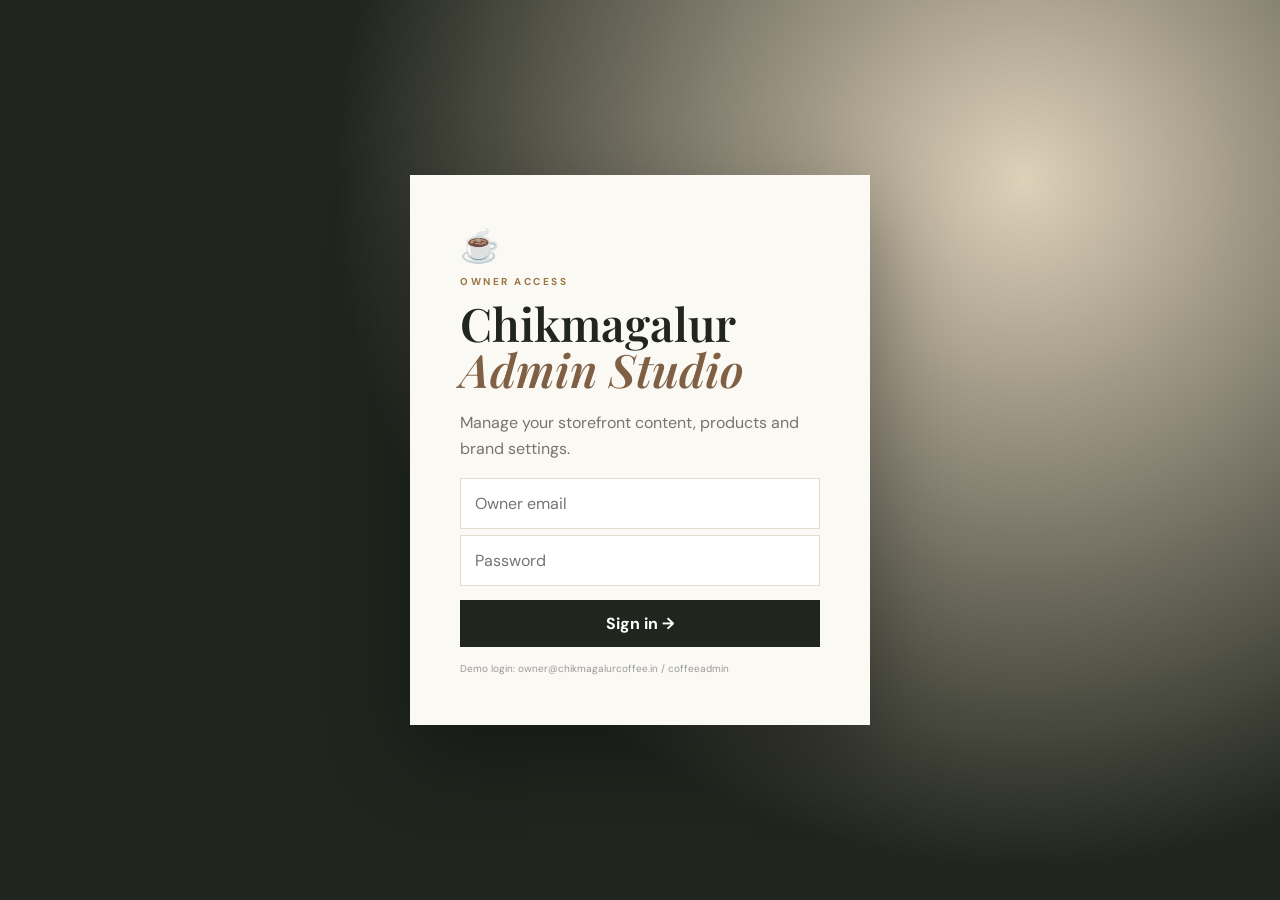
<file: admin.html>
<!doctype html><html lang="en"><head><meta charset="utf-8"><meta name="viewport" content="width=device-width,initial-scale=1"><title>Chikmagalur Coffee — Owner Admin</title><link rel="preconnect" href="https://fonts.googleapis.com"><link href="https://fonts.googleapis.com/css2?family=DM+Sans:wght@400;500;600;700&family=Playfair+Display:wght@500;600;700&display=swap" rel="stylesheet"><link rel="stylesheet" href="admin.css"></head><body><div id="login" class="login"><div class="login-card"><div class="logo">☕</div><p class="eyebrow">OWNER ACCESS</p><h1>Chikmagalur<br><i>Admin Studio</i></h1><p>Manage your storefront content, products and brand settings.</p><input id="email" type="email" placeholder="Owner email"><input id="password" type="password" placeholder="Password"><button class="primary" onclick="login()">Sign in →</button><small>Demo login: owner@chikmagalurcoffee.in / coffeeadmin</small></div></div><div id="app" class="hidden"><aside><div class="side-brand">☕ <span>CHIKMAGALUR<br><small>ADMIN STUDIO</small></span></div><button class="nav active" data-tab="dashboard">◉ Dashboard</button><button class="nav" data-tab="products">▣ Products</button><button class="nav" data-tab="homepage">⌂ Homepage</button><button class="nav" data-tab="brand">✦ Brand & Contact</button><button class="nav" data-tab="orders">▤ Orders</button><button class="nav" data-tab="settings">⚙ Settings</button><div class="side-bottom"><a href="index.html" target="_blank">View website ↗</a><button onclick="logout()">Log out</button></div></aside><main><div class="topbar"><div><p class="eyebrow">OWNER CONSOLE</p><h2 id="tabTitle">Dashboard</h2></div><button class="save" onclick="saveAll()">Save changes</button></div><section id="dashboard" class="tab"><div class="cards"><div><span>Products</span><b id="statProducts">0</b></div><div><span>Published</span><b id="statPublished">0</b></div><div><span>Cart items</span><b id="statCart">0</b></div><div><span>Site status</span><b>LIVE</b></div></div><div class="panel"><p class="eyebrow">QUICK ACTIONS</p><div class="quick"><button onclick="switchTab('products')">Add / edit products →</button><button onclick="switchTab('homepage')">Edit homepage →</button><button onclick="switchTab('brand')">Update contact details →</button></div></div></section><section id="products" class="tab hidden"><div class="panel"><div class="panel-head"><div><p class="eyebrow">CATALOG</p><h3>Your products</h3></div><button class="primary" onclick="newProduct()">+ Add product</button></div><div id="productList"></div></div></section><section id="homepage" class="tab hidden"><div class="panel"><p class="eyebrow">HERO</p><div class="grid2"><label>Eyebrow<input id="heroEyebrow"></label><label>Heading<input id="heroTitle"></label><label class="wide">Description<textarea id="heroDesc"></textarea></label><label>Primary button<input id="heroButton"></label><label>Trust line<input id="trust"></label></div></div><div class="panel"><p class="eyebrow">STORY</p><div class="grid2"><label>Eyebrow<input id="storyEyebrow"></label><label>Heading<input id="storyTitle"></label><label class="wide">Paragraph 1<textarea id="storyP1"></textarea></label><label class="wide">Paragraph 2<textarea id="storyP2"></textarea></label></div></div><div class="panel"><p class="eyebrow">ESTATE</p><div class="grid2"><label>Eyebrow<input id="estateEyebrow"></label><label>Heading<input id="estateTitle"></label><label class="wide">Description<textarea id="estateDesc"></textarea></label><label>Altitude stat<input id="stat1"></label><label>Altitude label<input id="stat1label"></label><label>Purity stat<input id="stat2"></label><label>Purity label<input id="stat2label"></label><label>Batch stat<input id="stat3"></label><label>Batch label<input id="stat3label"></label></div></div><div class="panel"><p class="eyebrow">CAFÉ + NEWSLETTER</p><div class="grid2"><label>Café title<input id="cafeTitle"></label><label>Café description<textarea id="cafeDesc"></textarea></label><label>Newsletter title<input id="newsletterTitle"></label><label>Newsletter description<textarea id="newsletterDesc"></textarea></label></div></div></section><section id="brand" class="tab hidden"><div class="panel"><p class="eyebrow">BUSINESS DETAILS</p><div class="grid2"><label>Brand name<input id="brandName"></label><label>Tagline<input id="brandTagline"></label><label>Phone<input id="phone"></label><label>Email<input id="contactEmail"></label><label class="wide">Address<textarea id="address"></textarea></label><label>Instagram URL<input id="instagram"></label><label>WhatsApp number<input id="whatsapp"></label></div></div></section><section id="orders" class="tab hidden"><div class="panel"><p class="eyebrow">ORDERS</p><h3>Orders will appear here</h3><p class="muted">Connect Supabase + Razorpay to make this section live. The current storefront is a premium front-end prototype.</p></div></section><section id="settings" class="tab hidden"><div class="panel"><p class="eyebrow">STORE SETTINGS</p><div class="grid2"><label>Free shipping threshold (₹)<input id="shippingThreshold" type="number"></label><label>Currency<input id="currency"></label><label>Announcement bar<input id="announcement"></label><label>Maintenance mode<select id="maintenance"><option value="false">Off</option><option value="true">On</option></select></label></div></div></section></main></div><div id="editor" class="modal hidden"><div class="modal-card"><button class="x" onclick="closeEditor()">×</button><p class="eyebrow">PRODUCT</p><h2 id="editorTitle">Add product</h2><div class="grid2"><label>Name<input id="pName"></label><label>Price (₹)<input id="pPrice" type="number"></label><label>Subtitle<input id="pSubtitle"></label><label>Rating<input id="pRating"></label><label>Reviews<input id="pReviews" type="number"></label><label>Image filename<input id="pImage"></label><label class="wide">Description<textarea id="pDesc"></textarea></label><label>Published<select id="pPublished"><option value="true">Published</option><option value="false">Hidden</option></select></label></div><div class="modal-actions"><button class="ghost" onclick="closeEditor()">Cancel</button><button class="danger" id="deleteBtn" onclick="deleteProduct()">Delete</button><button class="primary" onclick="saveProduct()">Save product</button></div></div></div><script src="admin.js"></script></body></html>
</file>
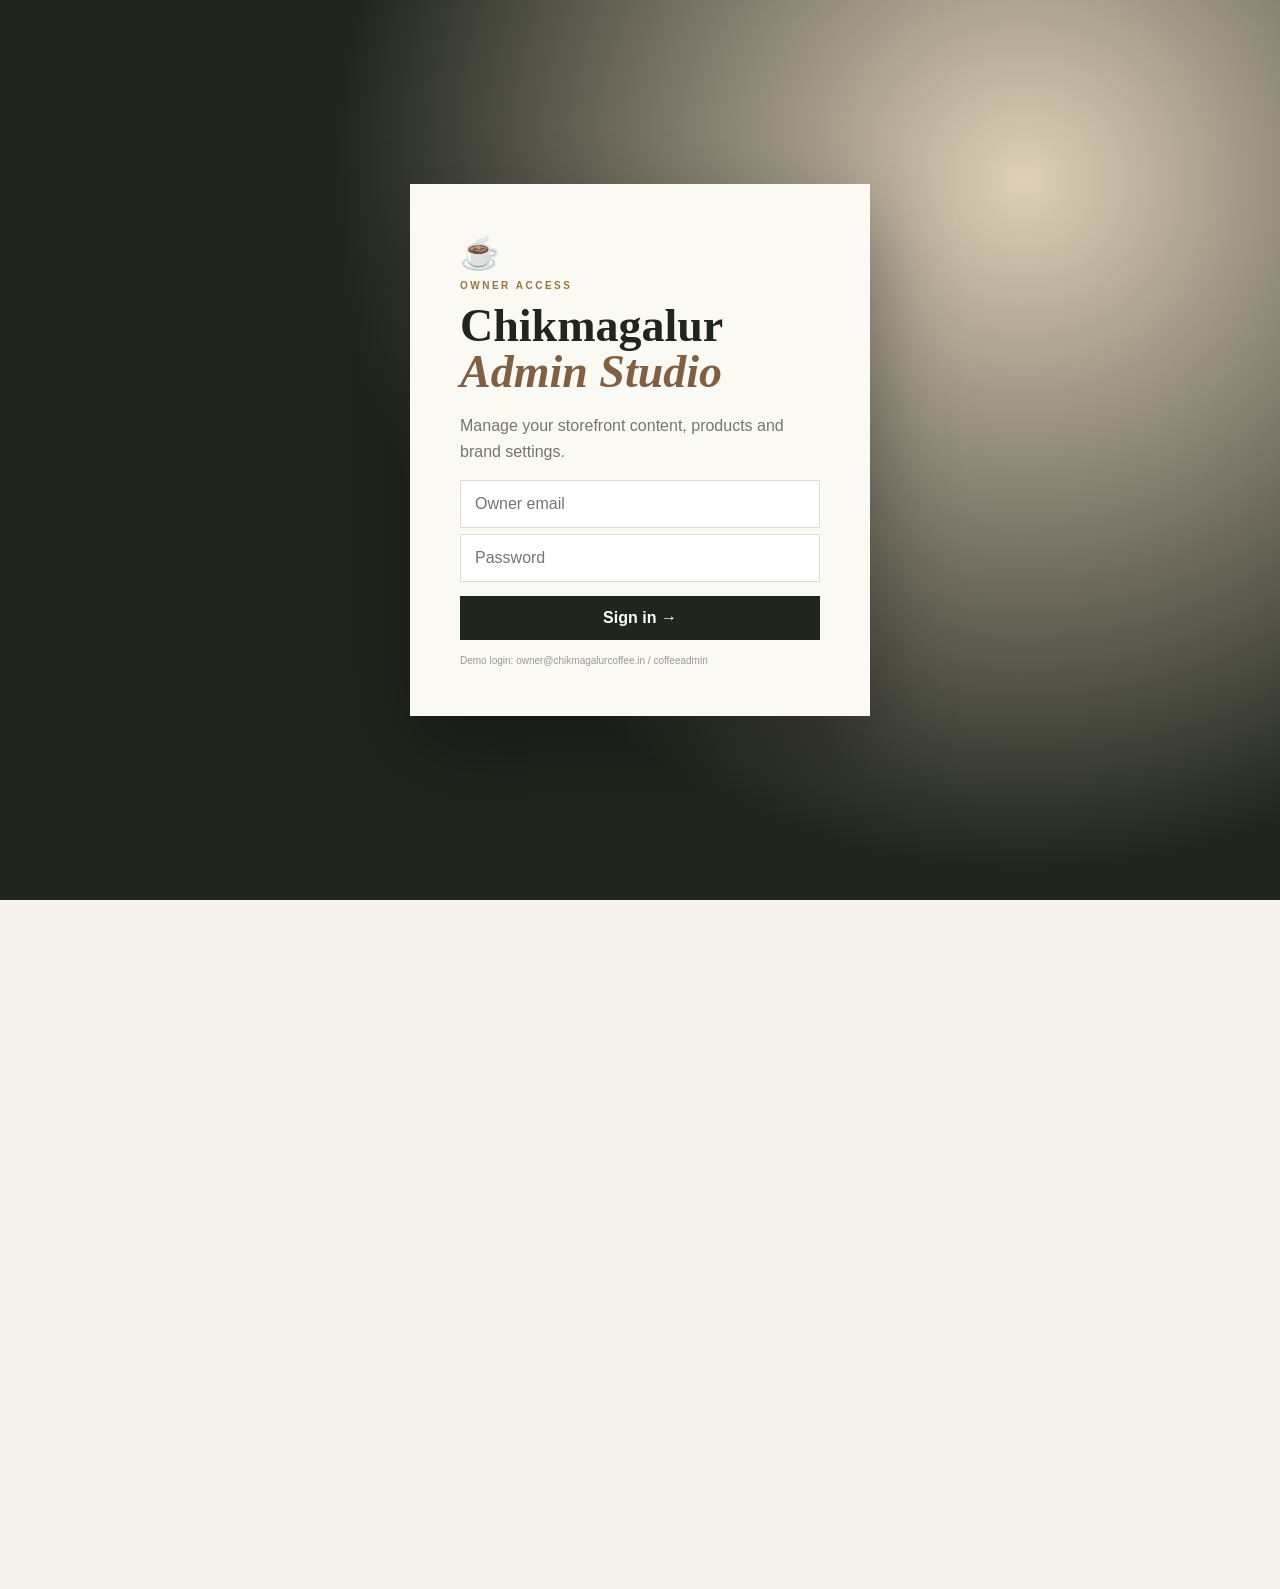
<file: index (1).html>
<!doctype html>
<html lang="en">
<head>
  <meta charset="utf-8">
  <meta name="viewport" content="width=device-width,initial-scale=1">
  <meta http-equiv="refresh" content="0; url=../admin.html">
  <title>Chikmagalur Coffee — Admin</title>
</head>
<body>
  <p>Opening the owner admin panel…</p>
  <p><a href="../admin.html">Open admin panel</a></p>
</body>
</html>
</file>
<file: admin.css>
:root{--ink:#20251e;--cream:#f5f0e7;--paper:#fbf9f4;--gold:#b68a50;--muted:#77756e;--line:#e2dbcf}*{box-sizing:border-box}body{margin:0;background:#f6f3ed;color:var(--ink);font-family:'DM Sans',sans-serif}button,input,textarea,select{font:inherit}.hidden{display:none!important}.login{min-height:100vh;display:grid;place-items:center;background:radial-gradient(circle at 80% 20%,#ded0b9,#20251e 55%);padding:20px}.login-card{background:var(--paper);padding:50px;width:min(460px,100%);box-shadow:0 30px 80px #0005}.logo{font-size:32px}.eyebrow{font-size:10px;letter-spacing:2.5px;color:#9a7544;font-weight:700;margin:8px 0 12px}.login h1,.panel h3,.modal h2{font-family:'Playfair Display';font-weight:600}.login h1{font-size:46px;line-height:1;margin:10px 0 18px}.login h1 i{color:#806044}.login-card>p:not(.eyebrow){color:var(--muted);line-height:1.6}.login-card input{width:100%;padding:14px;border:1px solid var(--line);background:white;margin:6px 0;outline:0}.login-card small{display:block;margin-top:15px;color:#999;font-size:10px}.primary,.save{border:0;background:var(--ink);color:#fff;padding:13px 18px;cursor:pointer;font-weight:700}.login-card .primary{width:100%;margin-top:8px}aside{position:fixed;inset:0 auto 0 0;width:250px;background:#20251e;color:#e9e1d2;padding:28px 18px;display:flex;flex-direction:column}.side-brand{display:flex;gap:10px;align-items:center;font:600 14px 'Playfair Display';margin:0 10px 40px}.side-brand small{font:8px 'DM Sans';letter-spacing:2px;color:#b68a50}.nav{border:0;background:none;color:#aaaFA6;text-align:left;padding:14px 12px;cursor:pointer;border-radius:8px;margin:2px 0}.nav.active,.nav:hover{background:#30362d;color:#fff}.side-bottom{margin-top:auto;display:grid;gap:10px}.side-bottom a,.side-bottom button{color:#aaaFA6;text-decoration:none;background:none;border:0;text-align:left;padding:10px 12px;cursor:pointer}.side-bottom a:hover,.side-bottom button:hover{color:#fff}main{margin-left:250px;padding:40px 5vw;max-width:1400px}.topbar{display:flex;justify-content:space-between;align-items:end;margin-bottom:30px}.topbar h2{font:600 42px 'Playfair Display';margin:0}.cards{display:grid;grid-template-columns:repeat(4,1fr);gap:18px}.cards>div{background:#fff;border:1px solid var(--line);padding:25px}.cards span{display:block;color:#888;font-size:11px}.cards b{display:block;font:600 34px 'Playfair Display';margin-top:10px}.panel{background:#fff;border:1px solid var(--line);padding:30px;margin-bottom:20px}.panel-head{display:flex;justify-content:space-between;align-items:center}.panel h3{font-size:28px;margin:0 0 22px}.quick{display:grid;grid-template-columns:repeat(3,1fr);gap:12px}.quick button{padding:18px;text-align:left;background:#f7f3eb;border:1px solid var(--line);cursor:pointer}.grid2{display:grid;grid-template-columns:1fr 1fr;gap:18px}label{font-size:11px;color:#777;display:block}label.wide{grid-column:1/-1}input,textarea,select{display:block;width:100%;border:1px solid var(--line);padding:12px;background:#fbfaf7;margin-top:7px;outline:none;color:var(--ink)}textarea{min-height:110px;resize:vertical}.product-row{display:grid;grid-template-columns:70px 1fr 120px 110px 80px;gap:15px;align-items:center;border-top:1px solid var(--line);padding:14px 0}.product-row img{width:70px;height:70px;object-fit:cover;background:#eee}.product-row strong{font-family:'Playfair Display'}.product-row small{color:#888}.edit{border:1px solid var(--line);background:white;padding:9px;cursor:pointer}.muted{color:#777;line-height:1.7}.modal{position:fixed;inset:0;background:#0008;display:grid;place-items:center;padding:20px;z-index:20}.modal-card{width:min(760px,100%);max-height:90vh;overflow:auto;background:var(--paper);padding:35px;position:relative}.modal-card h2{font-size:34px;margin:0 0 20px}.x{position:absolute;right:20px;top:15px;background:none;border:0;font-size:28px;cursor:pointer}.modal-actions{display:flex;justify-content:flex-end;gap:10px;margin-top:25px}.ghost,.danger{border:1px solid var(--line);background:#fff;padding:12px 18px;cursor:pointer}.danger{color:#a33}.save{background:#a47b45}@media(max-width:900px){aside{width:200px}main{margin-left:200px}.cards{grid-template-columns:1fr 1fr}.quick{grid-template-columns:1fr}.product-row{grid-template-columns:55px 1fr 80px}.product-row .hide-mobile{display:none}}@media(max-width:650px){aside{position:static;width:auto;height:auto;min-height:0}.nav{display:inline-block;width:48%}.side-bottom{display:flex}.side-brand{margin-bottom:20px}main{margin:0;padding:25px 15px}.topbar{align-items:center}.topbar h2{font-size:30px}.grid2{grid-template-columns:1fr}label.wide{grid-column:auto}.cards{grid-template-columns:1fr 1fr}}
</file>
